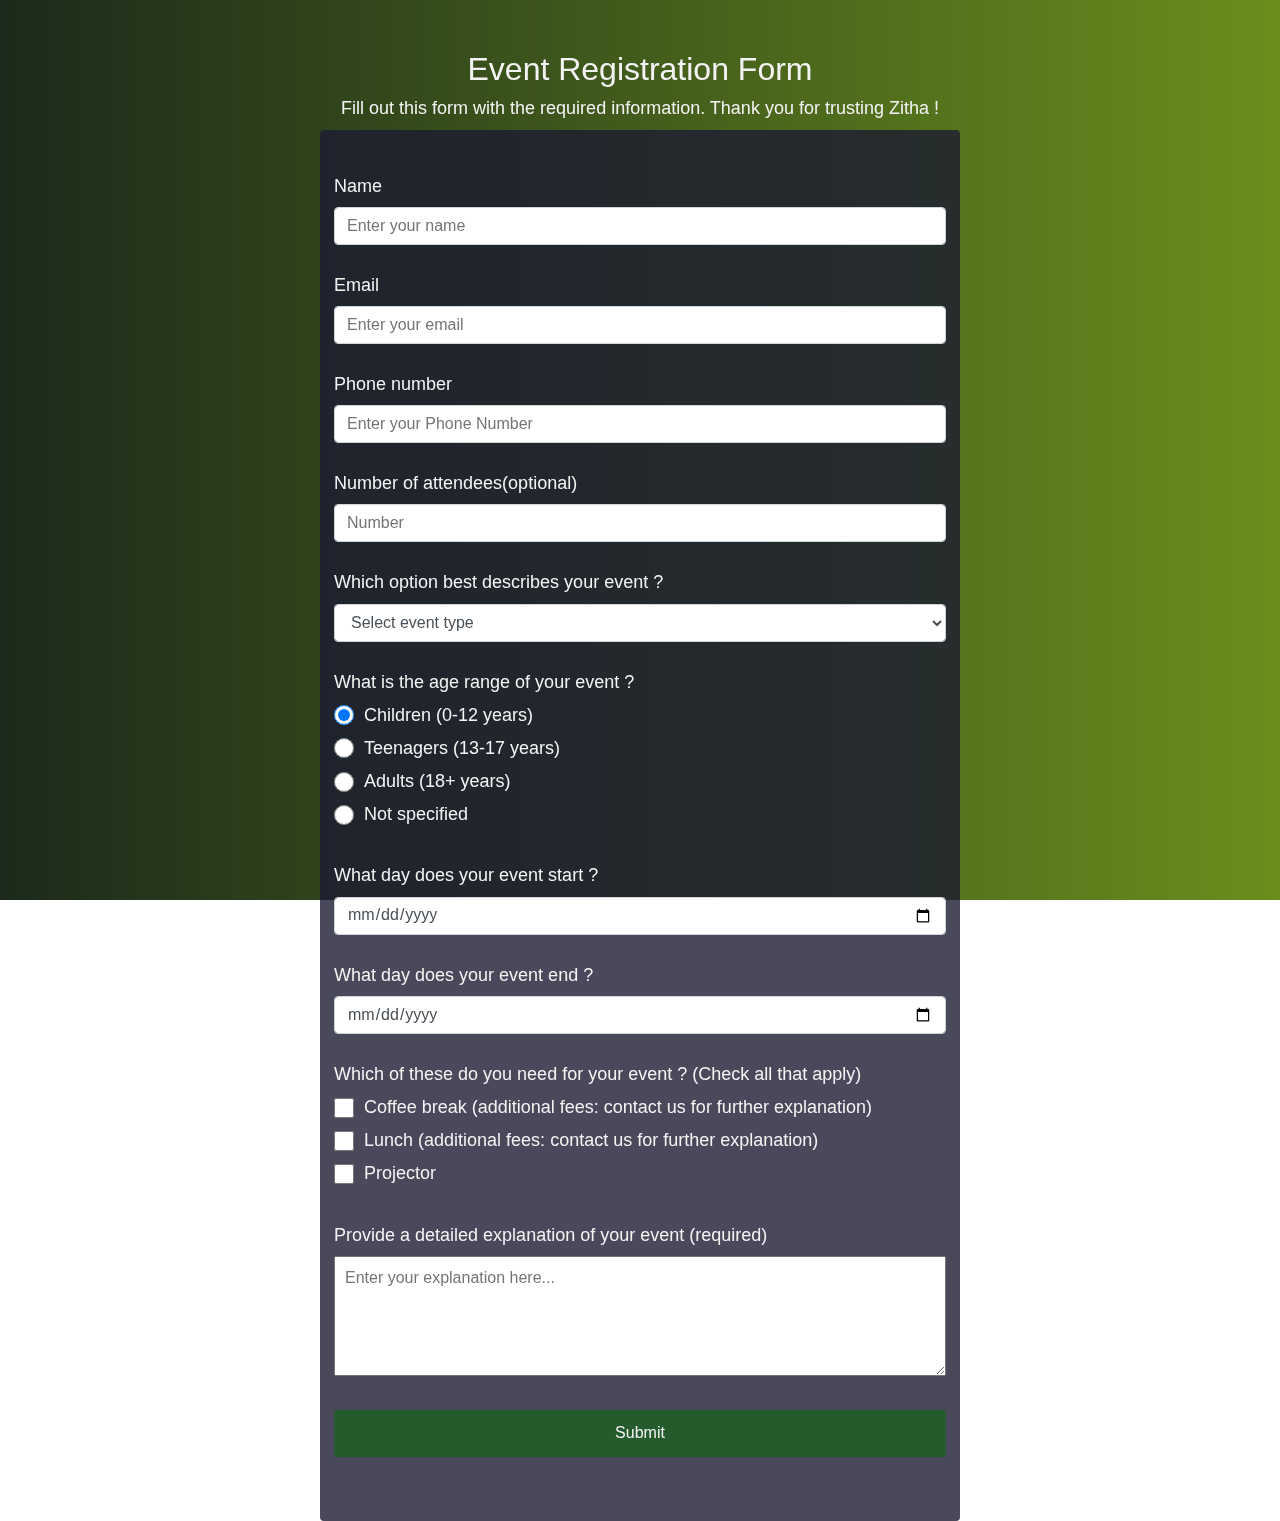
<file: index.html>
<!DOCTYPE html>
<html lang="en">
  <head>
    <meta charset="UTF-8">
    <title>Event Registration Form</title>
    <link rel="stylesheet" href="styles.css" />
  </head>
  <body>
    <div class="container">
    <h1 id="title">Event Registration Form</h1>
    <p id="description" class="description">
          Fill out this form with the required information. Thank you for trusting Zitha !
    </p>
     <form action="https://formspree.io/f/mzzpbdpz" method="POST" id="survey-form">
      <div class="form-group">
          <label id="name-label" for="name">Name </label>
          <input
            type="text"
            name="name"
            id="name"
            class="form-control"
            placeholder="Enter your name"
            required
          />
        </div>
        <div class="form-group">
          <label id="email-label" for="name">Email </label>
          <input
            type="email"
            name="email"
            id="email"
            class="form-control"
            placeholder="Enter your email"
            required
          />
        </div>
         <div class="form-group">
          <label id="phone-label" for="phone"
            >Phone number</label
          >
          <input
            type="tel"
            id="phone"
            name="phone"
            class="form-control"
            placeholder="Enter your Phone Number"
            required
          />
        </div>
        <div class="form-group">
          <label id="number-label" for="number"
            >Number of attendees <span class="clue"> (optional)</span></label
          >
          <input
            type="number"
            name="number of attendees"
            id="number"
            min="1"
            max="70"
            class="form-control"
            placeholder="Number"
          />
        </div>
        
        <div class="form-group">
          <p>Which option best describes your event ?</p>
          <select id="dropdown" name="event type" class="form-control" required>
            <option disabled selected value>Select event type</option>
            <option value="workshop">Workshop</option>
            <option value="training">Training</option>
            <option value="event">Social event</option>
            <option value="meeting">Club meeting</option>
            <option value="other">Other</option>
          </select>
        </div>
        
        <div class="form-group">
          <p>What is the age range of your event ?</p>
          <label>
            <input
              name="age-range"
              value="children"
              type="radio"
              class="input-radio"
              checked
            />Children (0-12 years)</label
          >
          <label>
            <input
              name="age-range"
              value="teenagers"
              type="radio"
              class="input-radio"
            />Teenagers (13-17 years)</label
          >

          <label>
            <input
              name="age-range"
              value="adults"
              type="radio"
              class="input-radio"
            />Adults (18+ years)</label
          >

          <label
            ><input
              name="age-range"
              value="not-sure"
              type="radio"
              class="input-radio"
            />Not specified</label
          >
          
        </div>

        <div class="form-group">
          <label id="date-label" for="date">What day does your event start ?  </label>
          <input
            type="date"
            name="date"
            id="date"
            class="form-control"
            required
          />
        </div>

        <div class="form-group">
          <label id="date-label" for="date">What day does your event end ?  </label>
          <input
            type="date"
            name="date"
            id="date"
            class="form-control"
            required
          />
        </div>

         <div class="form-group">
          <p>
            Which of these do you need for your event ? 
            <span class="clue">(Check all that apply)</span>
          </p>

          
          <label>
            <input
              name="assistance"
              value="coffee-break"
              type="checkbox"
              class="input-checkbox"
            />Coffee break (additional fees: contact us for further explanation)</label
          >
          <label
            ><input
              name="assistance"
              value="data-visualization"
              type="checkbox"
              class="input-checkbox"
            />Lunch (additional fees: contact us for further explanation)</label
          >

          <label
            ><input
              name="assistance"
              value="projector"
              type="checkbox"
              class="input-checkbox"
            />Projector</label
          >

        </div>
        <div class="form-group">
          <p>Provide a detailed explanation of your event (required)</p>
          <textarea
            id="comments"
            class="input-textarea"
            name="comment"
            placeholder="Enter your explanation here..."
            required
          ></textarea>
        </div>

        <div class="form-group">
          <button type="submit" id="submit" class="submit-button">
            Submit
          </button>
        </div>
      </form>
    </div>
  </body>
</html>
</file>
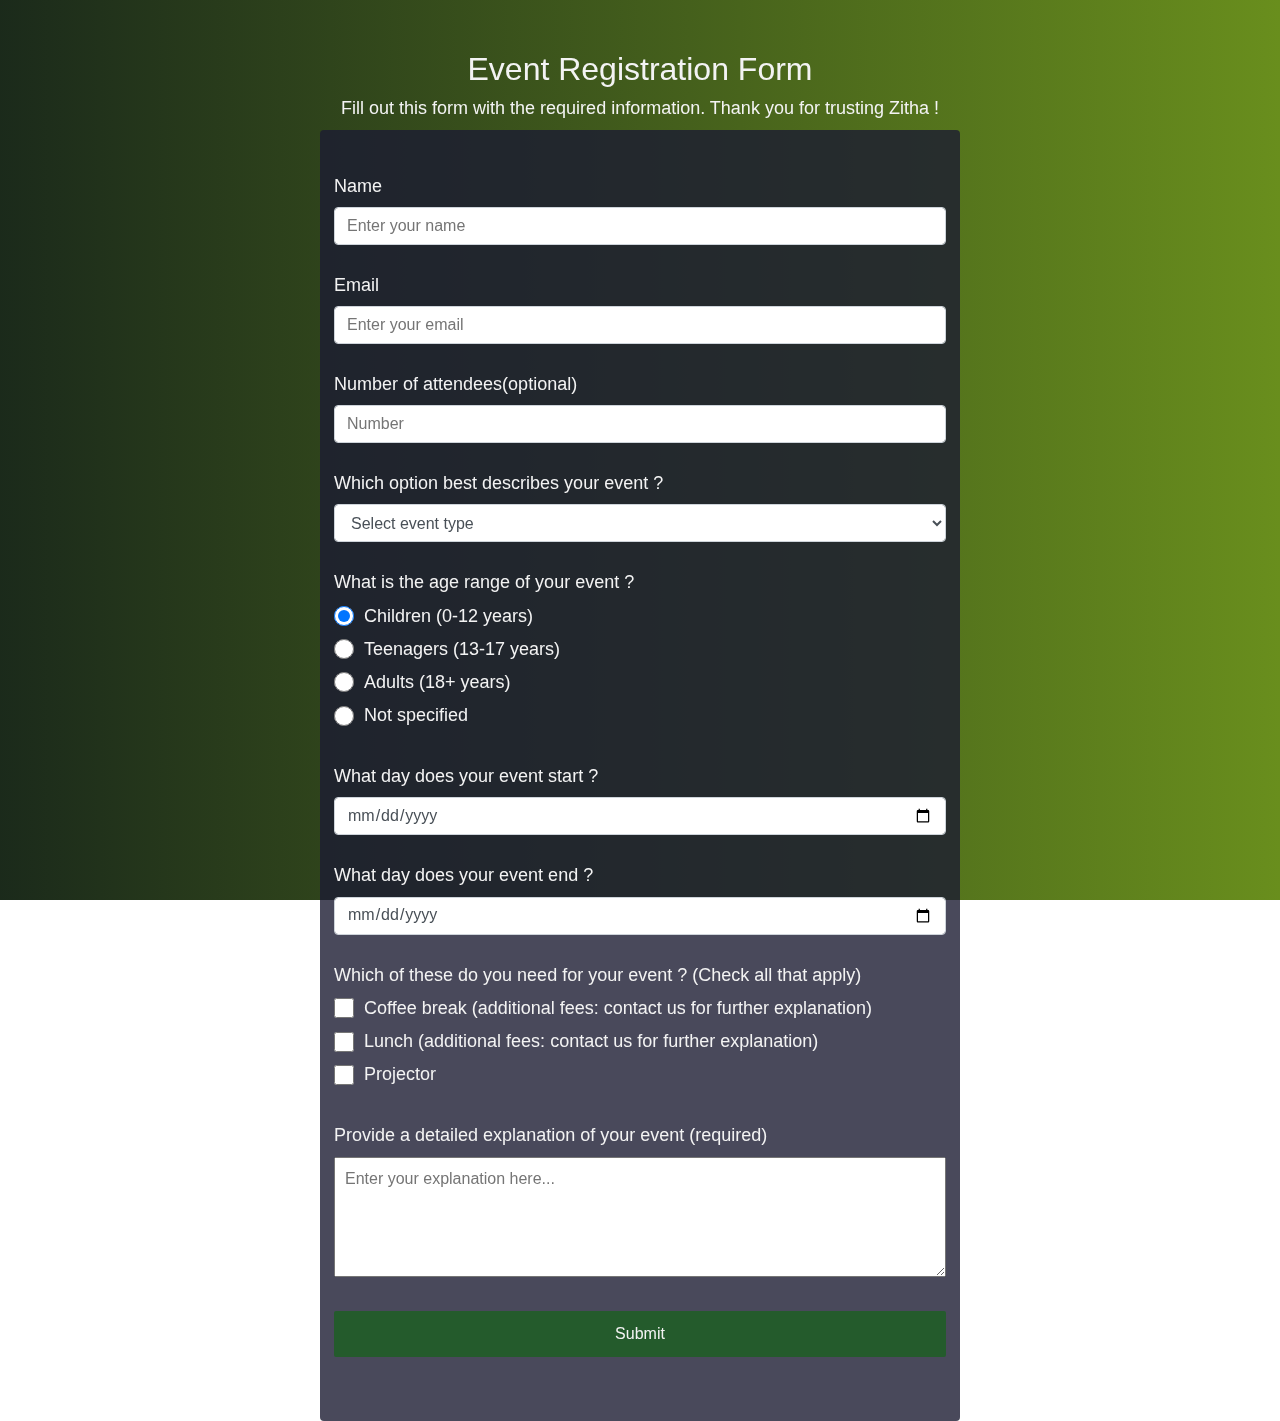
<file: eventform.html>
<!DOCTYPE html>
<html lang="en">
  <head>
    <meta charset="UTF-8">
    <title>Event Registration Form</title>
    <link rel="stylesheet" href="styles.css" />
  </head>
  <body>
    <div class="container">
    <h1 id="title">Event Registration Form</h1>
    <p id="description" class="description">
          Fill out this form with the required information. Thank you for trusting Zitha !
    </p>
    <form action="https://formspree.io/f/mzzpbdpz" method="POST" id="survey-form">
      <div class="form-group">
          <label id="name-label" for="name">Name </label>
          <input
            type="text"
            name="name"
            id="name"
            class="form-control"
            placeholder="Enter your name"
            required
          />
        </div>
        <div class="form-group">
          <label id="email-label" for="name">Email </label>
          <input
            type="email"
            name="email"
            id="email"
            class="form-control"
            placeholder="Enter your email"
            required
          />
        </div>
         <div class="form-group">
          <label id="number-label" for="number"
            >Number of attendees <span class="clue"> (optional)</span></label
          >
          <input
            type="number"
            name="age"
            id="number"
            min="1"
            max="70"
            class="form-control"
            placeholder="Number"
          />
        </div>
        <div class="form-group">
          <p>Which option best describes your event ?</p>
          <select id="dropdown" name="role" class="form-control" required>
            <option disabled selected value>Select event type</option>
            <option value="workshop">Workshop</option>
            <option value="training">Training</option>
            <option value="event">Social event</option>
            <option value="meeting">Club meeting</option>
            <option value="other">Other</option>
          </select>
        </div>
        
        <div class="form-group">
          <p>What is the age range of your event ?</p>
          <label>
            <input
              name="age-range"
              value="children"
              type="radio"
              class="input-radio"
              checked
            />Children (0-12 years)</label
          >
          <label>
            <input
              name="age-range"
              value="teenagers"
              type="radio"
              class="input-radio"
            />Teenagers (13-17 years)</label
          >

          <label>
            <input
              name="age-range"
              value="teenagers"
              type="radio"
              class="input-radio"
            />Adults (18+ years)</label
          >

          <label
            ><input
              name="age-range"
              value="not-sure"
              type="radio"
              class="input-radio"
            />Not specified</label
          >
          
        </div>

        <div class="form-group">
          <label id="date-label" for="date">What day does your event start ?  </label>
          <input
            type="date"
            name="date"
            id="date"
            class="form-control"
            required
          />
        </div>

        <div class="form-group">
          <label id="date-label" for="date">What day does your event end ?  </label>
          <input
            type="date"
            name="date"
            id="date"
            class="form-control"
            required
          />
        </div>

         <div class="form-group">
          <p>
            Which of these do you need for your event ? 
            <span class="clue">(Check all that apply)</span>
          </p>

          
          <label>
            <input
              name="assistance"
              value="coffee-break"
              type="checkbox"
              class="input-checkbox"
            />Coffee break (additional fees: contact us for further explanation)</label
          >
          <label
            ><input
              name="assistance"
              value="data-visualization"
              type="checkbox"
              class="input-checkbox"
            />Lunch (additional fees: contact us for further explanation)</label
          >

          <label
            ><input
              name="assistance"
              value="projector"
              type="checkbox"
              class="input-checkbox"
            />Projector</label
          >

        </div>
        <div class="form-group">
          <p>Provide a detailed explanation of your event (required)</p>
          <textarea
            id="comments"
            class="input-textarea"
            name="comment"
            placeholder="Enter your explanation here..."
            required
          ></textarea>
        </div>

        <div class="form-group">
          <button type="submit" id="submit" class="submit-button">
            Submit
          </button>
        </div>
      </form>
    </div>
  </body>
</html>
</file>
<file: styles.css>
:root {
  --color-white: #f3f3f3;
  --color-darkblue: #1b1b32;
  --color-darkblue-alpha: rgba(27, 27, 50, 0.8);
  --color-green: 	#245b2c;
}

*,
*::before,
*::after {
  box-sizing: border-box;
}

body {
  font-family: 'Poppins', sans-serif;
  font-size: 1rem;
  font-weight: 400;
  line-height: 1.4;
  color: var(--color-white);
  margin: 0;
}

body::before {
  content: '';
  position: fixed;
  top: 0;
  left: 0;
  height: 100%;
  width: 100%;
  z-index: -1;
  background: var(--color-darkblue);
  background-image: linear-gradient(
      90deg,
      rgba(27,46,21, 0.8),
      rgba(138,191,20, 0.7)
    ),
    url(https://images.unsplash.com/photo-1606836576983-8b458e75221d?q=80&w=2070&auto=format&fit=crop&ixlib=rb-4.0.3&ixid=M3wxMjA3fDB8MHxwaG90by1wYWdlfHx8fGVufDB8fHx8fA%3D%3D);
  background-size: cover;
  background-repeat: no-repeat;
  background-position: center;
}

h1 {
  font-weight: 400;
  line-height: 1.2;
  text-align:center;
}

p {
  font-size: 1.125rem;
}

h1,
p {
  margin-top: 0;
  margin-bottom: 0.5rem;
}

label {
  display: flex;
  align-items: center;
  font-size: 1.125rem;
  margin-bottom: 0.5rem;
}

input,
button,
select,
textarea {
  margin: 0;
  font-family: inherit;
  font-size: inherit;
  line-height: inherit;
}

button {
  border: none;
}

.container {
  width: 100%;
  margin: 3.125rem auto 0 auto;
}

form {
  background: var(--color-darkblue-alpha);
  padding: 2.5rem 0.625rem;
  border-radius: 0.25rem;
  max-width: 50%;
  min-width: 25rem;
  margin: auto;
}


.form-group {
  margin: 0 auto 1.25rem auto;
  padding: 0.25rem;
}

.form-control {
  display: block;
  width: 100%;
  height: 2.375rem;
  padding: 0.375rem 0.75rem;
  color: #495057;
  background-color: #fff;
  background-clip: padding-box;
  border: 1px solid #ced4da;
  border-radius: 0.25rem;
  transition: border-color 0.15s ease-in-out, box-shadow 0.15s ease-in-out;
}

.form-control:focus {
  border-color: #80bdff;
  outline: 0;
  box-shadow: 0 0 0 0.2rem rgba(0, 123, 255, 0.25);
}

.input-radio,
.input-checkbox {
  display: inline-block;
  margin-right: 0.625rem;
  min-height: 1.25rem;
  min-width: 1.25rem;
}

.input-textarea {
  min-height: 120px;
  width: 100%;
  padding: 0.625rem;
  resize: vertical;
}

.submit-button {
  display: block;
  width: 100%;
  padding: 0.75rem;
  background: var(--color-green);
  color: inherit;
  border-radius: 2px;
  cursor: pointer;
}

.description {
  text-align: center;
}
</file>
